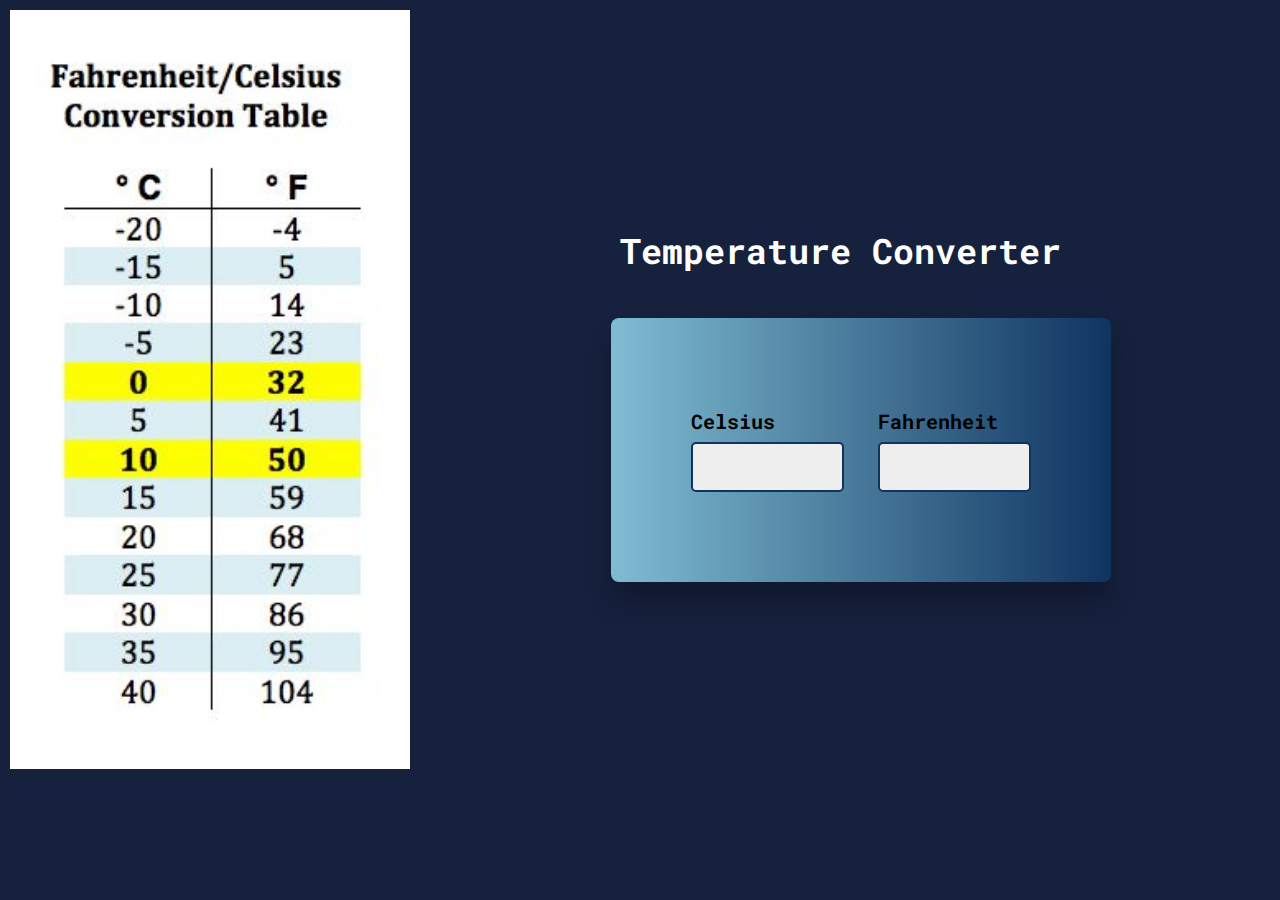
<file: Task 3(Temperature converter)/index.html>
<!DOCTYPE html>
<html lang="en">
<head>
    <meta charset="UTF-8">
    <meta http-equiv="X-UA-Compatible" content="IE=edge">
    <meta name="viewport" content="width=device-width, initial-scale=1.0">
    <title>Temperature Conversion</title>
    <link rel="stylesheet" href="./styles.css">
</head>
<body>
    <h1 class="title">Temperature Converter</h1>
    <div class="img">
        <img src="./img1.jpg" alt="" width="400px">
    </div>
    <div class="container">
        
        <div class="cf">
            <label for="celsius">Celsius</label>
            <input type="number" id="celsius">
        </div>

        <div class="cf">
            <label for="fahrenheit">Fahrenheit</label>
            <input type="number" id="fahrenheit">
        </div>
    </div>
    <script src="./script.js"></script>
</body>
</html>
</file>
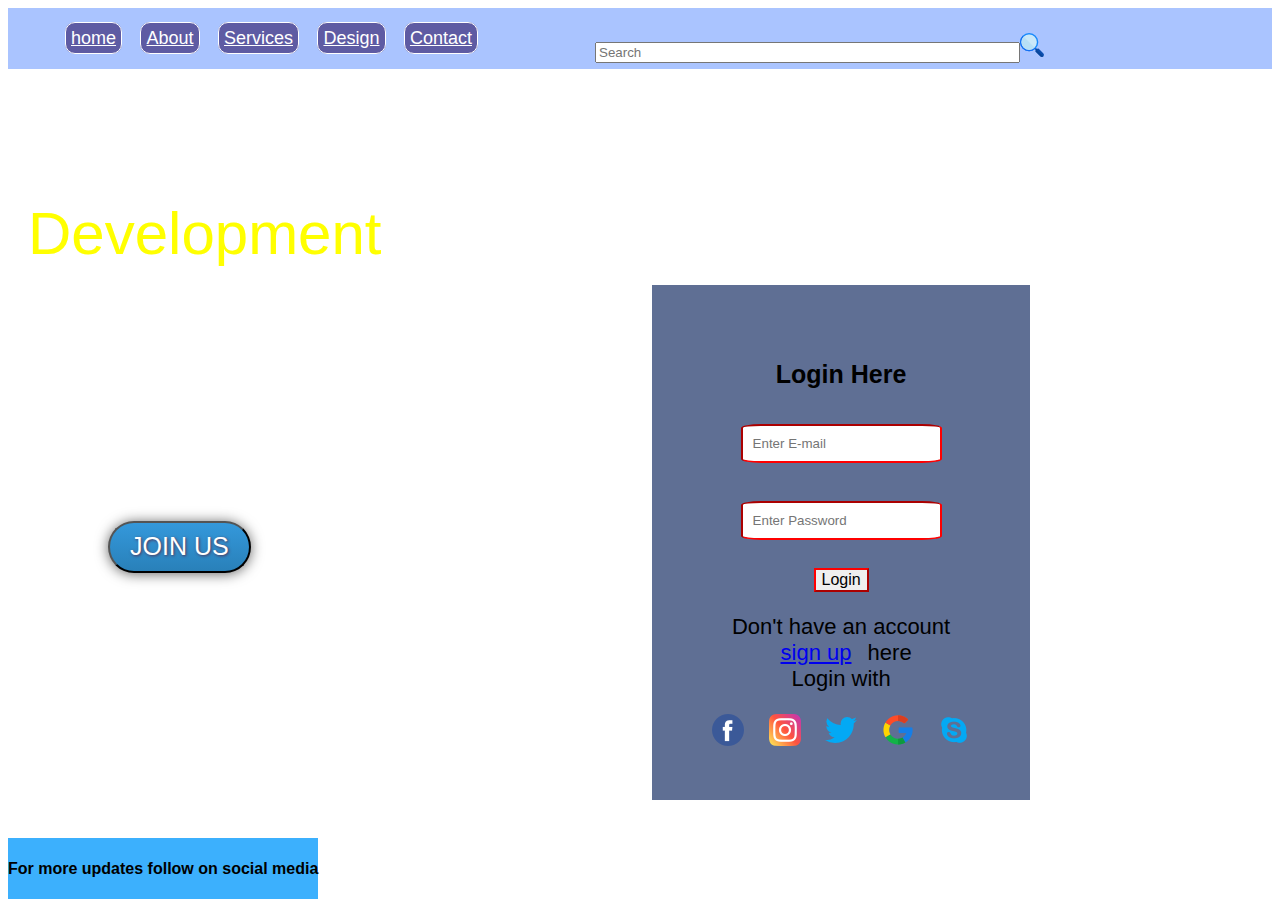
<file: Task-1(landing page)/index.html>
<!DOCTYPE html>
<html lang="en" dir="ltr">
  <head>
    <meta charset="utf-8">
    <title>landing page</title>
    <link rel="stylesheet" href="css/style.css">
  </head>
  <body>
    <div class="top-container">
      <div class="tab">
        <a href="#" class="t1">home</a>
        <a href="#" class="t1">About</a>
        <a href="#" class="t1">Services</a>
        <a href="#" class="t1">Design</a>
        <a href="#" class="t1">Contact</a>
        
      </div>
      
    </div>
    <div class="search">
      <label class="s1"><input type="text" placeholder="Search" size="50"><img src="./images/search.png" alt="" cols="20" rows="20"></label>
    </div>

    <div class="middle-container">
      <p class="title"><u>Web Design & <br> <label class="develop">Development</label> <br> Course</u></p>
      <p>Web Design is specialisation of the design, streams.</p>
      <p>They also use HTML, CSS, .js(Java script), markup validators etc, <br>to create design element</p>
      <button type="submit" class="btn1">JOIN US</button>
    </div>

    <div class="contact">
      <div class="details">
        <p class="here" id="here">
          Login Here
        </p>
        <input type="email" placeholder="Enter E-mail" class="type1"><br><br>
  
        <input type="password" placeholder="Enter Password" class="type1"><br><br>
        <button class="btn2" type="submit">Login</button><br>
        <p class="here">Don't have an account <br><a href="#">sign up</a> here <br>Login with</p>
        <a href="#"><img src="./images/facebook.png" alt=""></a>
        <a href="#"><img src="./images/instagram.png" alt=""></a>
        <a href="#"><img src="./images/twitter.png" alt=""></a>
        <a href="#"><img src="./images/google.png" alt=""></a>   
        <a href="#"><img src="./images/skype.png" alt=""></a> 
      </div>  

    </div>

    <div class="bottom-container">
      <h4 class="add">
        For more updates follow on social media
      </h4>
    </div>
  </body>
</html>
</file>
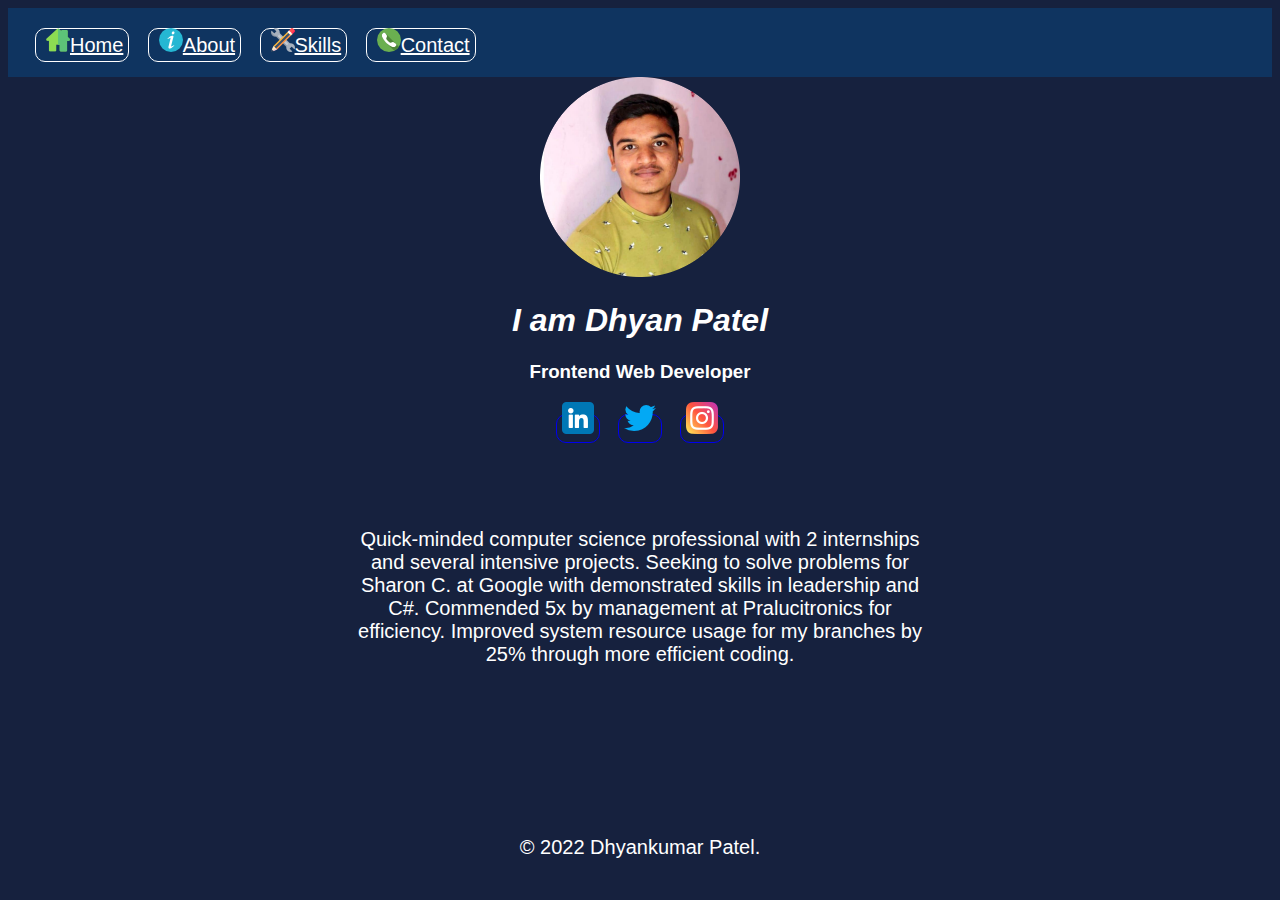
<file: Task-2(Portfolio)/index.html>
<!DOCTYPE html>
<html lang="en" dir="ltr">
  <head>
    <meta charset="utf-8">
    <title>Potfolio</title>
    <link rel="stylesheet" href="css/style.css">
  </head>
  <body>
    <div class="tabs">
      <header>
        <nav class="tabs">
          <a href="index.html" class="t1"><img src="images/home1.png" alt="">Home</a>
          <a href="about.html" class="t1"><img src="images/info.png" alt="">About</a>
          <a href="skill.html" class="t1"><img src="images/pencil.png" alt="">Skills</a>
          <a href="contact.html" class="t1"> <img src="images/phone.png" alt="">Contact </a>
        </nav>
      </header>
    </div>
    <div class="profile">
      <img src="images/dp.png" alt="profile" height=200px" height="200px">
      <h1>I am Dhyan Patel</h1>
      <h3>Frontend Web Developer</h3>
      <div class="links">
        <a href="https://www.linkedin.com"><img src="images/linkedin.png" alt=""></a>
        <a href="https://twitter.com/"><img src="images/twitter.png" alt=""></a>
        <a href="https://www.instagram.com/accounts/login/"> <img src="images/instagram.png" alt=""> </a>

      </div>

      <div class="info">
        <p>Quick-minded computer science professional with 2 internships and several intensive projects.
           Seeking to solve problems for Sharon C. at Google with demonstrated skills in leadership and C#.
           Commended 5x by management at Pralucitronics for efficiency. Improved system resource usage for my branches by 25% through more efficient coding.</p>

      </div>

      <div class="bottom">
                <p class="cpyryt">© 2022 Dhyankumar Patel.</p>
      </div>

    </div>
  </body>
</html>
</file>
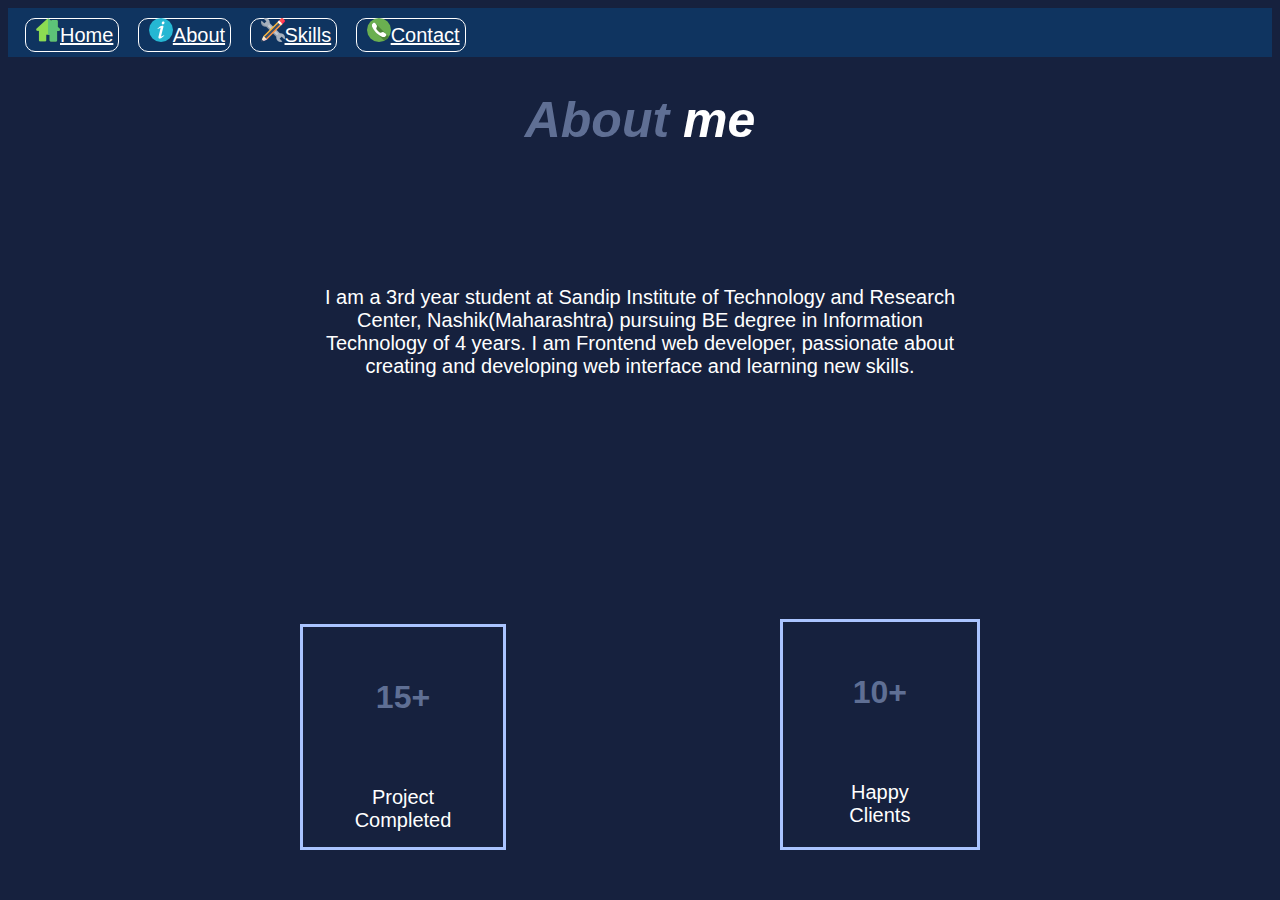
<file: Task-2(Portfolio)/about.html>
<!DOCTYPE html>
<html lang="en" dir="ltr">
  <head>
    <meta charset="utf-8">
    <link rel="stylesheet" href="css/style.css">
    <title></title>
  </head>
  <body>

    <header>
      <nav class="tabs">
        <a href="index.html" class="t1"><img src="images/home1.png" alt="">Home</a>
        <a href="about.html" class="t1"><img src="images/info.png" alt="">About</a>
        <a href="skill.html" class="t1"><img src="images/pencil.png" alt="">Skills</a>
        <a href="contact.html" class="t1"> <img src="images/phone.png" alt="">Contact </a>
      </nav>
    </header>
    <h1 class="abt"><span>About</span> me</h1><br><br><br>

    <p class="p1">I am a 3rd year student at Sandip Institute of Technology and Research Center, Nashik(Maharashtra) pursuing BE degree in Information Technology of 4 years. I am Frontend web developer, passionate about creating and developing web interface and learning new skills.</p>

    <div class="project">
      <p class="a15"><span>15+</span></p><br>
      <p class="h">Project <br> Completed</p>

    </div>

    <div class="project1">
      <p class="b5"><span>10+</span></p><br>
      <p class="h">Happy<br> Clients</p>

    </div>




  </body>
</html>
</file>
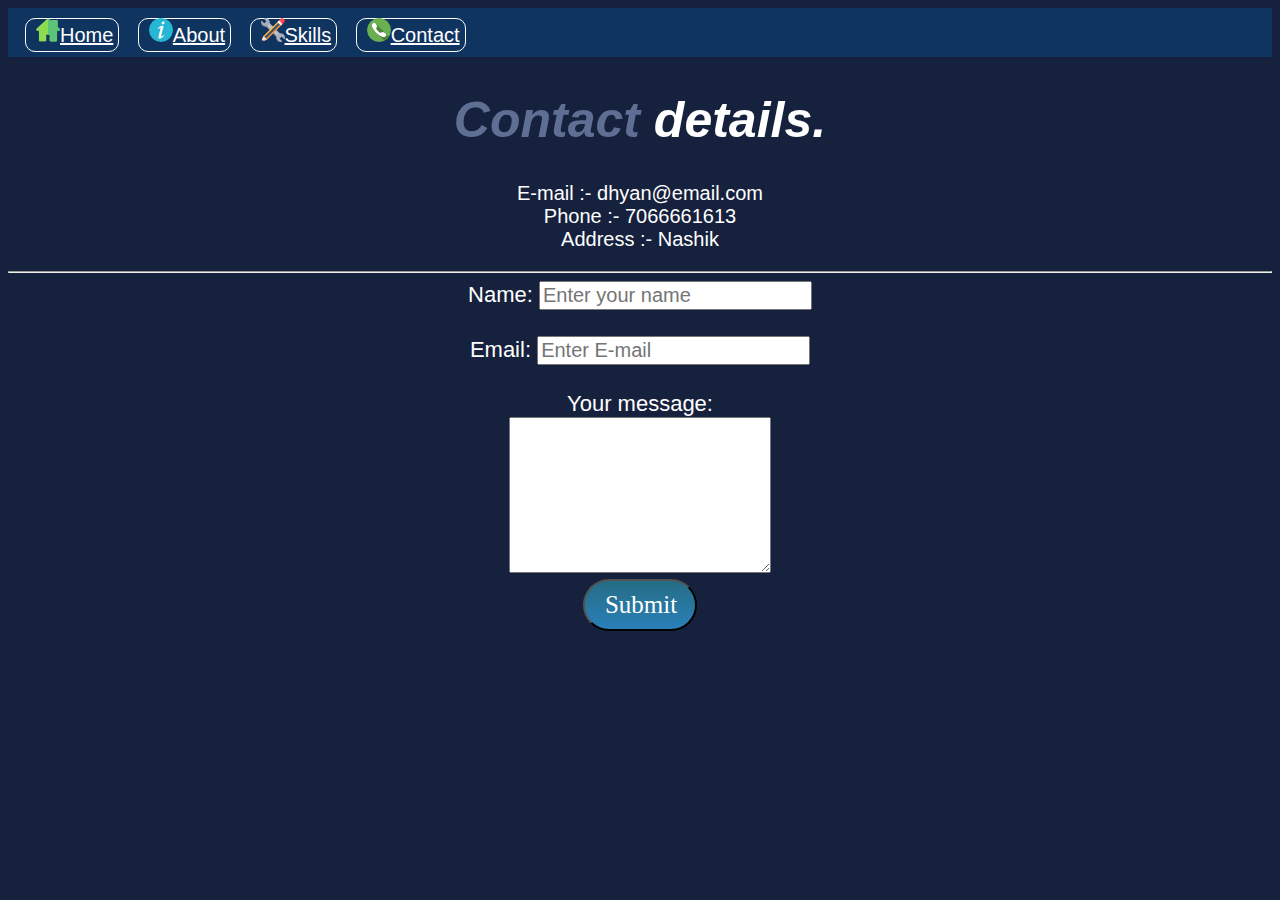
<file: Task-2(Portfolio)/contact.html>
<!DOCTYPE html>
<html lang="en" dir="ltr">
  <head>
    <link rel="stylesheet" href="css/style.css">
    <meta charset="utf-8">
    <title></title>
  </head>
  <body>

    <header>
      <nav class="tabs">
        <a href="index.html" class="t1"><img src="images/home1.png" alt="">Home</a>
        <a href="about.html" class="t1"><img src="images/info.png" alt="">About</a>
        <a href="skill.html" class="t1"><img src="images/pencil.png" alt="">Skills</a>
        <a href="contact.html" class="t1"> <img src="images/phone.png" alt="">Contact </a>
      </nav>
    </header>
    <h1 class="c1"><span class="c2">Contact</span> details.</h1>
    <p>
      E-mail  :- dhyan@email.com <br>
      Phone   :- 7066661613  <br>
      Address :- Nashik    <br>
    </p>
    <hr>
    <form class="" action="mailto:dhyanp92@gmail.com" method="post" enctype="text/plain">
      <label>Name:</label>
      <input type="text" name="yourName" value="" placeholder="Enter your name" class="input"><br><br>
      <label>Email:</label>
      <input type="email" name="yourEmail" value="" placeholder="Enter E-mail" class="input"><br><br>
      <label >Your message:</label><br>
      <textarea name="yourMessage" rows="10" cols="30"></textarea><br>
      <input type="submit" name="submit"  class="btn" >
    </form>


  </body>
</html>
</file>
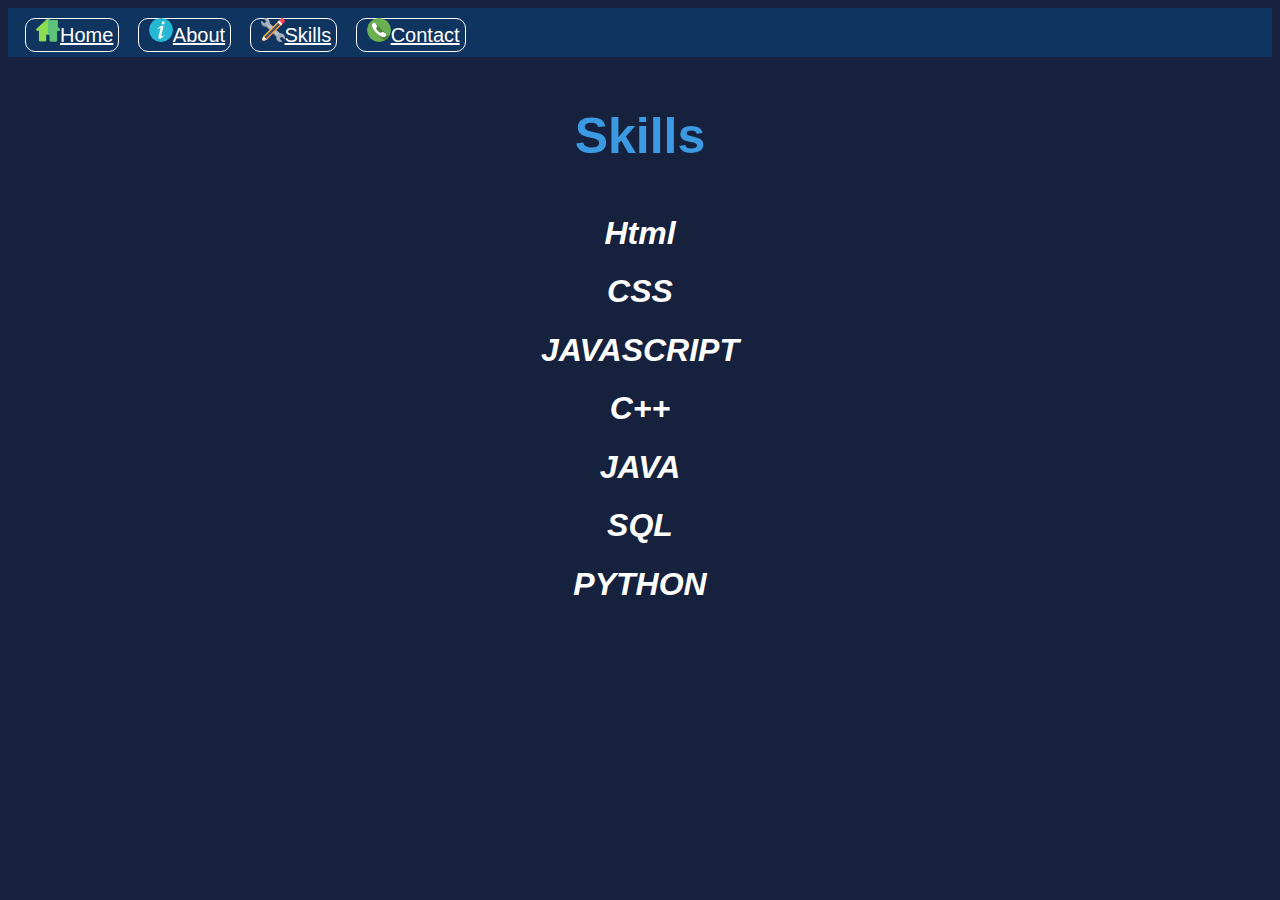
<file: Task-2(Portfolio)/skill.html>
<!DOCTYPE html>
<html lang="en" dir="ltr">
  <head>
    <meta charset="utf-8">
    <link rel="stylesheet" href="css/style.css">
    <title></title>
  </head>
  <body>

    <header>
      <nav class="tabs">
        <a href="index.html" class="t1"><img src="images/home1.png" alt="">Home</a>
        <a href="about.html" class="t1"><img src="images/info.png" alt="">About</a>
        <a href="skill.html" class="t1"><img src="images/pencil.png" alt="">Skills</a>
        <a href="contact.html" class="t1"> <img src="images/phone.png" alt="">Contact </a>
      </nav>
    </header>
    <p class="abc">Skills</p>
    <div class="skills">
      <h1 class="lang">Html</h1>
      <h1 class="lang">CSS</h1>
      <h1 class="lang">JAVASCRIPT</h1>
      <h1 class="lang">C++</h1>
      <h1 class="lang">JAVA</h1>
      <h1 class="lang">SQL</h1>
      <h1 class="lang">PYTHON</h1>


  </body>
</html>
</file>
<file: Task 3(Temperature converter)/styles.css>
@import url('https://fonts.googleapis.com/css2?family=Roboto+Mono:wght@500&display=swap');
* {
    margin: 0;
    padding: 0%;
    box-sizing: border-box;
    font-family: 'Roboto Mono', sans-serif;
    font-size: 20px;
   
}

.img{
    
    position: absolute;
    left: 10px;
    top: 10px;
}

body{
    height: 100vh;
    background-color: #16213E;
    display: flex;
    align-items: center;
    justify-content: center;
}

.container{
    width: 500px;
    background-image: linear-gradient(to left,#0F3460,#7FBCD2);
    padding-top: 90px;
    padding-bottom: 90px;
    padding-left: 80px;
    padding-right: 80px;
    box-shadow: 0 20px 25px rgb(0, 0, 0, 0.25);
    border-radius: 8px;
    display: flex;
    justify-content: space-between;
    align-items: center;

}

input{
    background-color: #EEEEEE;
}

.cf{
    width: 45%;
    font-weight: bold;
}

.title{
    position: relative;
    bottom: 200px;
    left: 450px;
    font-size: 35px;
    color: white;
}

input{
    width: 100%;
    height: 50px;
    border-radius: 5px;
    border: 2px solid #0F3460;
    outline: none;
    margin-top: 8px;
    padding: 0 10px;
}
</file>
<file: Task-1(landing page)/css/style.css>
body{
  background-image: url("https://wallpaperaccess.com/full/1385482.jpg");
  font-family: sans-serif;
}

.top-container{
  background-color: #AAC4FF;
  padding:20px;
  
}

.t1{
  font-size: 18px;
  padding: 5px;
  margin: 7px;
  position: relative;
  border-radius: 10px;
  border-style: solid;
  border-width: 1px;
  color: white;
  background-color: #372573a8;
 
}
.tab{
  padding-left: 30px;
}

.search{
  position: absolute;
  right: 200px;
  top: 5px;

  padding: 20px;
}

.s1{
  float: right;
  margin-top: 8px;
  margin-right: 16px;
  font-size: 17px;
}

.contact{
  position: absolute;
  right: 250px;
  bottom: 100px;
  background-color: #5F6F94;
  padding: 50px;
}

.title{
  font-size: 60px;
  margin-left: 20px;
  word-spacing: 30px;
  line-height: 70px;
  color: white;
}

.develop{
  color: yellow;
}

p{
  font-size: 22px;
  color: white;
}

.here{
  color: black;
}

a{
  margin-left: 10px;
  margin-right: 10px;
  
}

.details{
  text-align: center;
}

.btn1 {
  background: #3498db;
  background-image: -webkit-linear-gradient(top, #3498db, #2980b9);
  background-image: -moz-linear-gradient(top, #3498db, #2980b9);
  background-image: -ms-linear-gradient(top, #3498db, #2980b9);
  background-image: -o-linear-gradient(top, #3498db, #2980b9);
  background-image: linear-gradient(to bottom, #3498db, #2980b9);
  -webkit-border-radius: 32;
  -moz-border-radius: 32;
  border-radius: 32px;
  text-shadow: 1px 1px 3px #523052;
  -webkit-box-shadow: 0px 1px 13px #666666;
  -moz-box-shadow: 0px 1px 13px #666666;
  box-shadow: 0px 1px 13px #666666;
  font-family: Arial;
  color: #ffffff;
  font-size: 25px;
  padding: 9px 20px 10px 20px;
  text-decoration:none;
  position: relative;
  left: 100px;
}

.btn1:hover {
  background: #3cb0fd;
  background-image: -webkit-linear-gradient(top, #3cb0fd, #3498db);
  background-image: -moz-linear-gradient(top, #3cb0fd, #3498db);
  background-image: -ms-linear-gradient(top, #3cb0fd, #3498db);
  background-image: -o-linear-gradient(top, #3cb0fd, #3498db);
  background-image: linear-gradient(to bottom, #3cb0fd, #3498db);
  text-decoration: none;
}


.btn2{
  border-color: red;
  box-shadow: yellow;
  font-size: 16px;
}

.btn2:hover{
  color: black;
  background-color: rgb(138, 196, 208);
  font-weight: bolder;
  font-size: 18px;
}

.type1{
  padding: 10px;
  margin: 10px;
  
  border-radius: 10%;
  border-color: red;
}

#here{
  font-weight: bold;
  font-size: 25px;
}

.bottom-container{
  background-color: #3cb0fd;
  position: absolute;
  bottom: 1px;
}
</file>
<file: Task-2(Portfolio)/css/style.css>
body{
  background-color: #16213E;
  font-family: sans-serif;
}

.tabs{
  text-align: left;
  background-color: #0F3460;
  padding: 10px;

}

.cpyryt{
  text-align: center;
}

.t1{
  padding-left: 10px;
  padding-right: 5px;
  text-align:left;
  font-size: 20px;
  color: white;
  position: relative;

}

.t1:hover{
  background-color: #97D2EC;
  color: black;
}

.t1:active{
  background-color: #FEF5AC;
}


.info{
  text-align: center;
  padding: 50px;
  margin: 20px 300px 100px 300px;
  color: white;
}

a{
  padding: 5px;
  margin: 7px;
  border-radius: 10px;
  border-style: solid;
  border-width: 1px;

}

.profile{
  text-align: center;
}

h1{
  color: white;
  font-style: italic;
}

h3{
  color: white;
}

.bottom{
  color: white;
}

.project{
  position: absolute;
  width: 200px;
  height: 200px;
}

p{
  color: white;
  font-size: 20px;
  text-align: center;

}

pre{
  color: white;
  size:20px;
  text-align: center;
}

.project{
  position: absolute;
  padding-top: 20px;
  left:300px;
  bottom: 50px;
  border: solid;
  border-color: #AAC4FF;

}

.abt{
  text-align: center;
  font-size: 50px;
}

.a15{
  font-size: 32px;
  font-weight: bolder;
}

.b5{
  font-size: 32px;
  font-weight: bolder;
  padding-left:  70px;
  padding-right: 70px;

}

.project1{
  position: absolute;
  padding-top: 20px;
  right: 300px;
  bottom: 50px;
  border: solid;
  border-color: #AAC4FF;

}

.project1:hover{
  background-color: #7FBCD2;
  color: black;

}

.project:hover{
  background-color: #7FBCD2;
  color: black;


}

span{
  color: #5F6F94;
  text-align: center;
}

span:hover{
  color: red;
  font-weight: bolder;
}

.p1{
  margin-left: 100px;
  margin-right: 100px;
  margin-top: 50px;
  padding-left: 200px;
  padding-right: 200px;
}

.h:hover{
  color: black;
  font-weight: bolder;
}



                      /* Skills   */

.skills{
  text-align: center;
}

.lang:hover{
      color: #59CE8F;
}

.abc{
  font-size: 50px;
  font-weight: bolder;
  color:  #3B9AE1;
}

.abc:hover{
  background-color:  #E8F9FD;
}




/*   contact   */

label{
  color: white;
}

/*input{
  background-color: #AFB4FF;
}

textarea{
  background-color: #AFB4FF;
}
*/


form{
  text-align: center;
  font-size: 22px;
}

input{
  font-size: 20px;
}


.c1{
  font-size: 50px;
  text-align: center;
}


.btn {
  background: #256D85;
  background-image: -webkit-linear-gradient(top, #256D85, #2980b9);
  background-image: -moz-linear-gradient(top, #256D85, #2980b9);
  background-image: -ms-linear-gradient(top, #256D85, #2980b9);
  background-image: -o-linear-gradient(top, #256D85, #2980b9);
  background-image: linear-gradient(to bottom, #256D85, #2980b9);
  -webkit-border-radius: 30;
  -moz-border-radius: 30;
  border-radius: 30px;
  font-family: Georgia;
  color: #ffff;
  font-size: 25px;
  padding: 10px 18px 10px 20px;
  text-decoration: none;
}

.btn:hover {
  background: #8FE3CF;
  background-image: -webkit-linear-gradient(top, #8FE3CF, #3498db);
  background-image: -moz-linear-gradient(top, #8FE3CF, #3498db);
  background-image: -ms-linear-gradient(top, #8FE3CF, #3498db);
  background-image: -o-linear-gradient(top, #8FE3CF, #3498db);
  background-image: linear-gradient(to bottom, #8FE3CF, #3498db);
  text-decoration: none;
}
</file>
